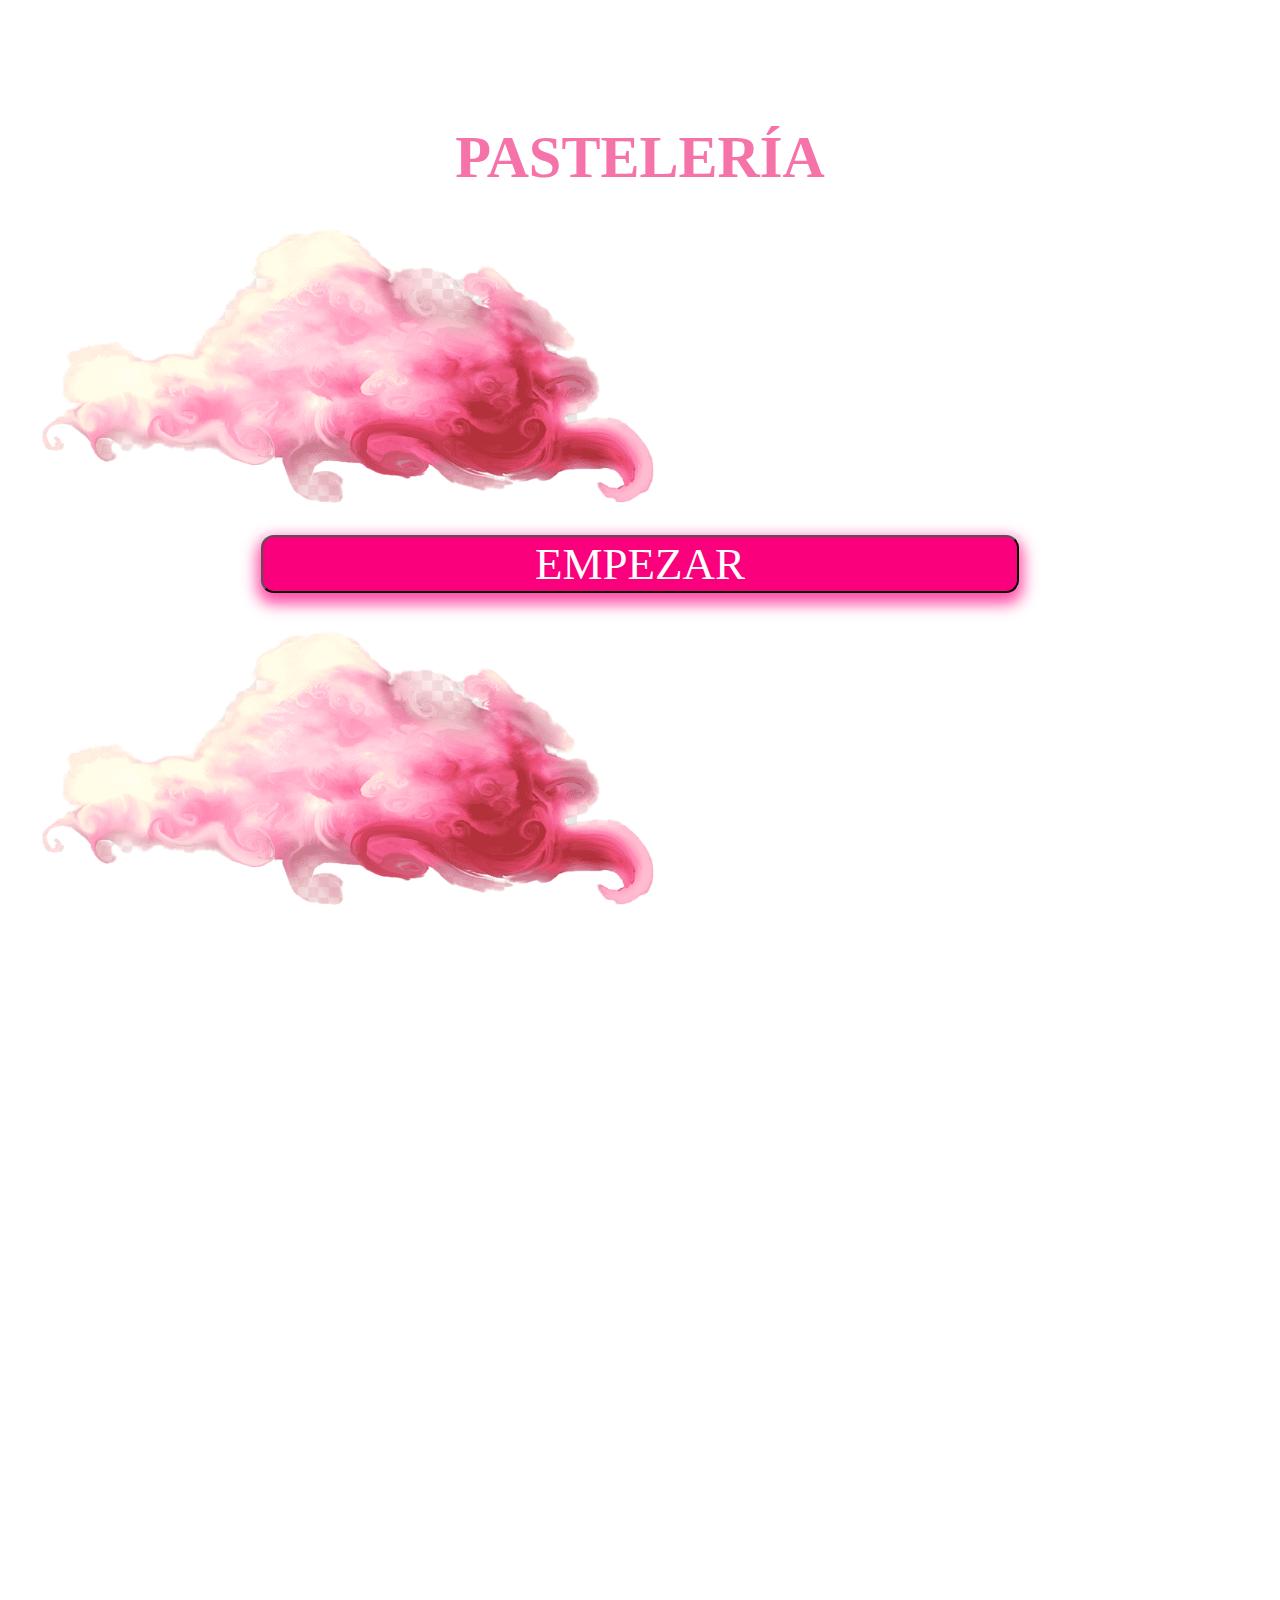
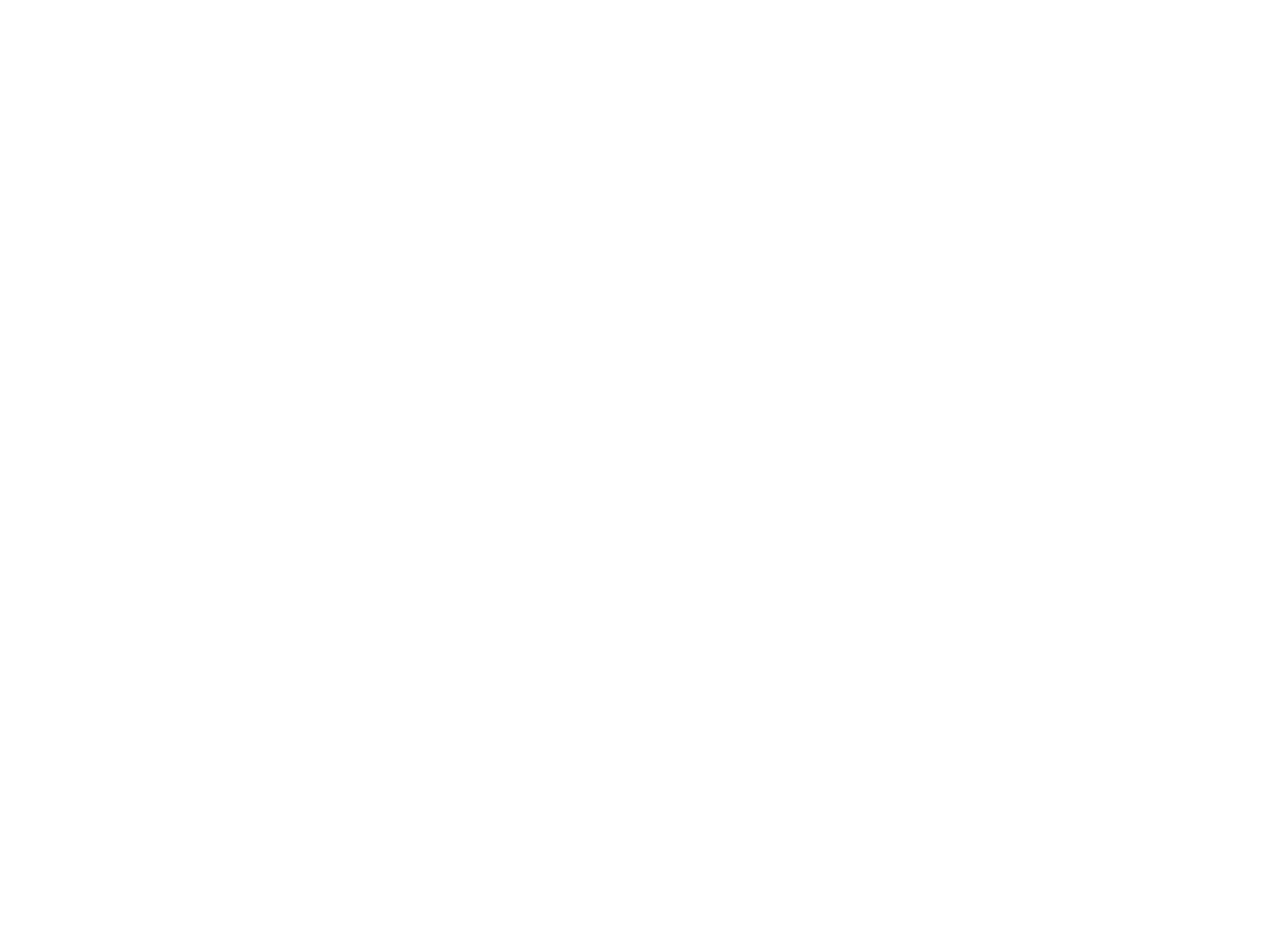
<file: index.html>
<!DOCTYPE html>
<html lang="en">
<head>
    <meta charset="UTF-8">
    <meta http-equiv="X-UA-Compatible" content="IE=edge">
    <meta name="viewport" content="width=device-width, initial-scale=1.0">
    <link rel="stylesheet" href="./estilos2.css">
    
    <title>svgAnimation</title>
</head>
<body>
    <div class="contenedor">
        <br><br>
        <div style="text-align: center;">
            
            <H3>PASTELERÍA</H3>
            
        </div>
       
        <div class="divnube1">
            <img id="img1" src="./nube1Copia.png" alt="nube1">
        </div>
        <div class="AreaCentrado">
            <a href="./pag3.html">
                <button class="botonCentrado" >EMPEZAR</button>
            </a>
        </div>
        
        <div class="divnube2">
            <img src="./nube1Copia.png" alt="nube2">
        </div>
    
    </div>
        
</body>
</html>
</file>
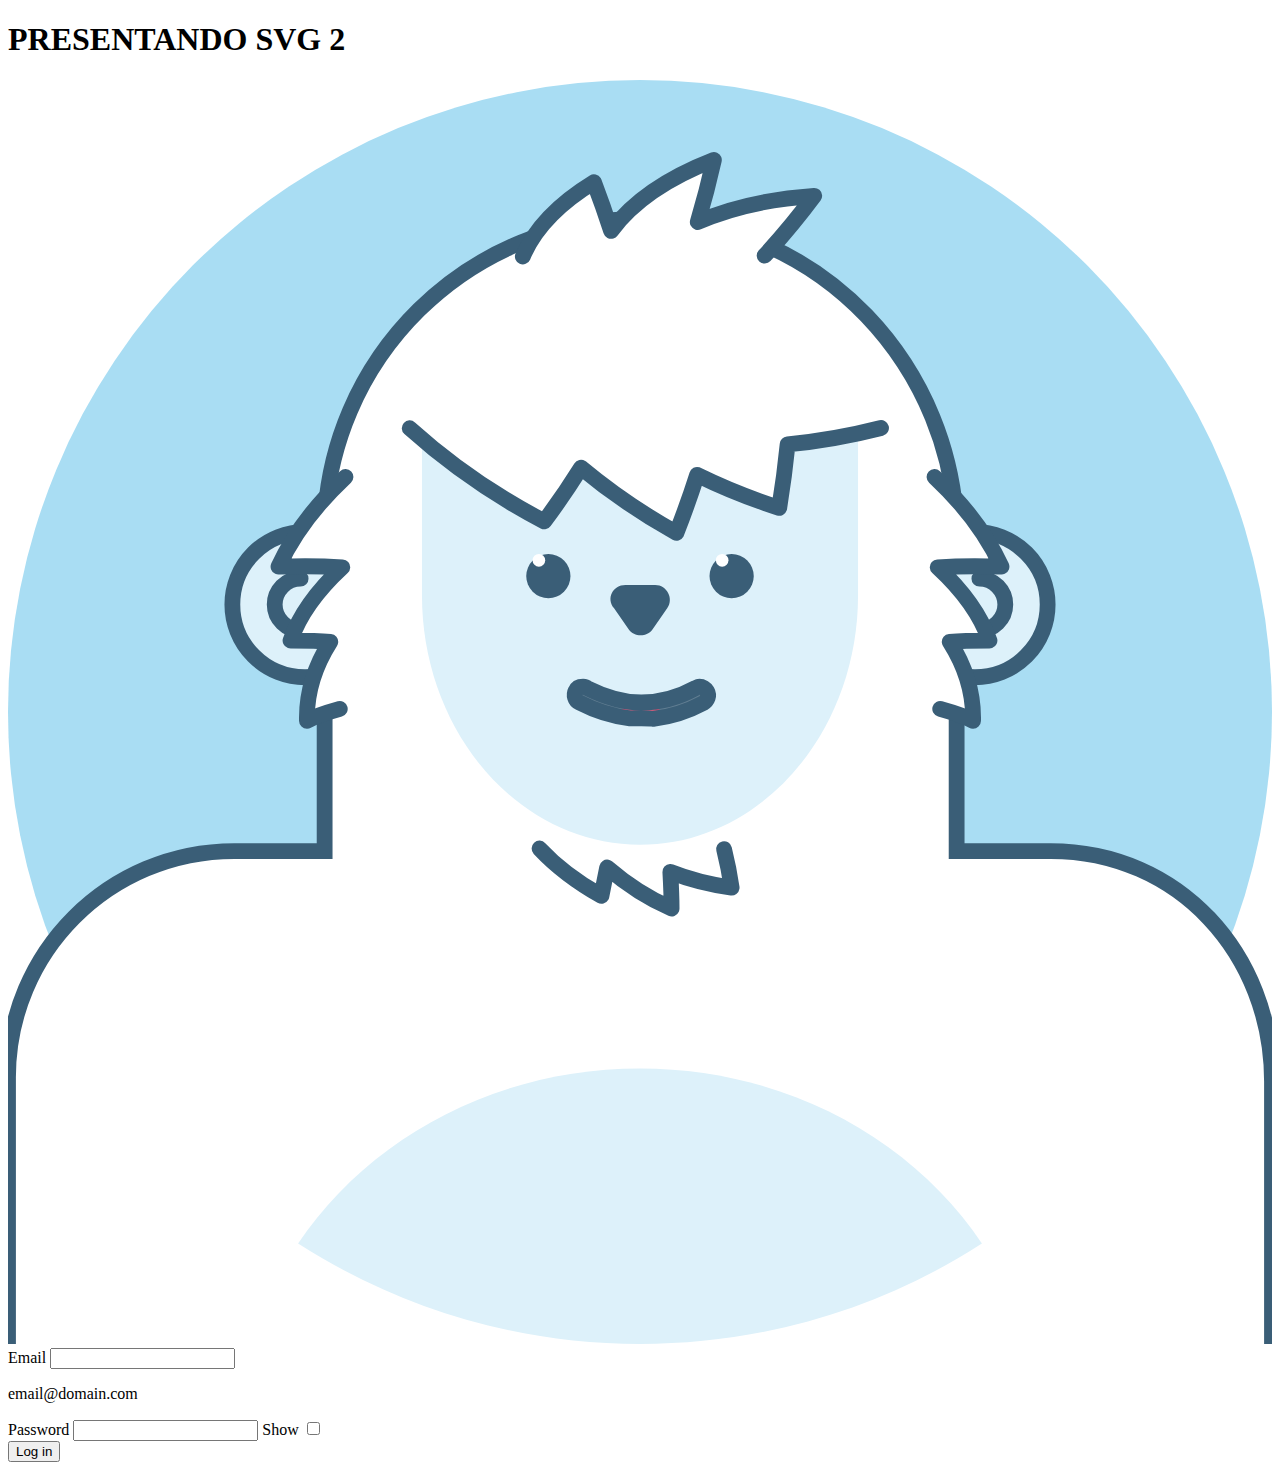
<file: pag2.html>
<!DOCTYPE html>
<html lang="en">
<head>
    <meta charset="UTF-8">
    <meta http-equiv="X-UA-Compatible" content="IE=edge">
    <meta name="viewport" content="width=device-width, initial-scale=1.0">
    <title>svg2</title>
</head>
<body>
    <h1>PRESENTANDO SVG 2</h1>
    
    <form>
        <div class="svgContainer">
            <div>
                <svg class="mySVG" xmlns="http://www.w3.org/2000/svg" xmlns:xlink="http://www.w3.o  rg/1999/xlink" viewBox="0 0 200 200">
                    <defs>
                        <circle id="armMaskPath" cx="100" cy="100" r="100"/>	
                    </defs>
                    <clipPath id="armMask">
                        <use xlink:href="#armMaskPath" overflow="visible"/>
                    </clipPath>
                    <circle cx="100" cy="100" r="100" fill="#a9ddf3"/>
                    <g class="body">
                        <path class="bodyBGchanged" style="display: none;" fill="#FFFFFF" d="M200,122h-35h-14.9V72c0-27.6-22.4-50-50-50s-50,22.4-50,50v50H35.8H0l0,91h200L200,122z"/>
                        <path class="bodyBGnormal" stroke="#3A5E77" stroke-width="2.5" stroke-linecap="round" stroke-linejoinn="round" fill="#FFFFFF" d="M200,158.5c0-20.2-14.8-36.5-35-36.5h-14.9V72.8c0-27.4-21.7-50.4-49.1-50.8c-28-0.5-50.9,22.1-50.9,50v50 H35.8C16,122,0,138,0,157.8L0,213h200L200,158.5z"/>
                        <path fill="#DDF1FA" d="M100,156.4c-22.9,0-43,11.1-54.1,27.7c15.6,10,34.2,15.9,54.1,15.9s38.5-5.8,54.1-15.9 C143,167.5,122.9,156.4,100,156.4z"/>
                    </g>
                    <g class="earL">
                        <g class="outerEar" fill="#ddf1fa" stroke="#3a5e77" stroke-width="2.5">
                            <circle cx="47" cy="83" r="11.5"/>
                            <path d="M46.3 78.9c-2.3 0-4.1 1.9-4.1 4.1 0 2.3 1.9 4.1 4.1 4.1" stroke-linecap="round" stroke-linejoin="round"/>
                        </g>
                        <g class="earHair">
                            <rect x="51" y="64" fill="#FFFFFF" width="15" height="35"/>
                            <path d="M53.4 62.8C48.5 67.4 45 72.2 42.8 77c3.4-.1 6.8-.1 10.1.1-4 3.7-6.8 7.6-8.2 11.6 2.1 0 4.2 0 6.3.2-2.6 4.1-3.8 8.3-3.7 12.5 1.2-.7 3.4-1.4 5.2-1.9" fill="#fff" stroke="#3a5e77" stroke-width="2.5" stroke-linecap="round" stroke-linejoin="round"/>
                        </g>
                    </g>
                    <g class="earR">
                        <g class="outerEar">
                            <circle fill="#DDF1FA" stroke="#3A5E77" stroke-width="2.5" cx="153" cy="83" r="11.5"/>
                            <path fill="#DDF1FA" stroke="#3A5E77" stroke-width="2.5" stroke-linecap="round" stroke-linejoin="round" d="M153.7,78.9 c2.3,0,4.1,1.9,4.1,4.1c0,2.3-1.9,4.1-4.1,4.1"/>
                        </g>
                        <g class="earHair">
                            <rect x="134" y="64" fill="#FFFFFF" width="15" height="35"/>
                            <path fill="#FFFFFF" stroke="#3A5E77" stroke-width="2.5" stroke-linecap="round" stroke-linejoin="round" d="M146.6,62.8 c4.9,4.6,8.4,9.4,10.6,14.2c-3.4-0.1-6.8-0.1-10.1,0.1c4,3.7,6.8,7.6,8.2,11.6c-2.1,0-4.2,0-6.3,0.2c2.6,4.1,3.8,8.3,3.7,12.5 c-1.2-0.7-3.4-1.4-5.2-1.9"/>
                        </g>
                    </g>
                    <path class="chin" d="M84.1 121.6c2.7 2.9 6.1 5.4 9.8 7.5l.9-4.5c2.9 2.5 6.3 4.8 10.2 6.5 0-1.9-.1-3.9-.2-5.8 3 1.2 6.2 2 9.7 2.5-.3-2.1-.7-4.1-1.2-6.1" fill="none" stroke="#3a5e77" stroke-width="2.5" stroke-linecap="round" stroke-linejoin="round"/>
                    <path class="face" fill="#DDF1FA" d="M134.5,46v35.5c0,21.815-15.446,39.5-34.5,39.5s-34.5-17.685-34.5-39.5V46"/>
                    <path class="hair" fill="#FFFFFF" stroke="#3A5E77" stroke-width="2.5" stroke-linecap="round" stroke-linejoin="round" d="M81.457,27.929 c1.755-4.084,5.51-8.262,11.253-11.77c0.979,2.565,1.883,5.14,2.712,7.723c3.162-4.265,8.626-8.27,16.272-11.235 c-0.737,3.293-1.588,6.573-2.554,9.837c4.857-2.116,11.049-3.64,18.428-4.156c-2.403,3.23-5.021,6.391-7.852,9.474"/>
                    <g class="eyebrow">
                        <path fill="#FFFFFF" d="M138.142,55.064c-4.93,1.259-9.874,2.118-14.787,2.599c-0.336,3.341-0.776,6.689-1.322,10.037 c-4.569-1.465-8.909-3.222-12.996-5.226c-0.98,3.075-2.07,6.137-3.267,9.179c-5.514-3.067-10.559-6.545-15.097-10.329 c-1.806,2.889-3.745,5.73-5.816,8.515c-7.916-4.124-15.053-9.114-21.296-14.738l1.107-11.768h73.475V55.064z"/>
                        <path fill="#FFFFFF" stroke="#3A5E77" stroke-width="2.5" stroke-linecap="round" stroke-linejoin="round" d="M63.56,55.102 c6.243,5.624,13.38,10.614,21.296,14.738c2.071-2.785,4.01-5.626,5.816-8.515c4.537,3.785,9.583,7.263,15.097,10.329 c1.197-3.043,2.287-6.104,3.267-9.179c4.087,2.004,8.427,3.761,12.996,5.226c0.545-3.348,0.986-6.696,1.322-10.037 c4.913-0.481,9.857-1.34,14.787-2.599"/>
                    </g>
                    <g class="eyeL">
                        <circle cx="85.5" cy="78.5" r="3.5" fill="#3a5e77"/>
                        <circle cx="84" cy="76" r="1" fill="#fff"/>
                    </g>
                    <g class="eyeR">
                        <circle cx="114.5" cy="78.5" r="3.5" fill="#3a5e77"/>
                        <circle cx="113" cy="76" r="1" fill="#fff"/>
                    </g>
                    <g class="mouth">
                        <path class="mouthBG" fill="#617E92" d="M100.2,101c-0.4,0-1.4,0-1.8,0c-2.7-0.3-5.3-1.1-8-2.5c-0.7-0.3-0.9-1.2-0.6-1.8 c0.2-0.5,0.7-0.7,1.2-0.7c0.2,0,0.5,0.1,0.6,0.2c3,1.5,5.8,2.3,8.6,2.3s5.7-0.7,8.6-2.3c0.2-0.1,0.4-0.2,0.6-0.2 c0.5,0,1,0.3,1.2,0.7c0.4,0.7,0.1,1.5-0.6,1.9c-2.6,1.4-5.3,2.2-7.9,2.5C101.7,101,100.5,101,100.2,101z"/>
                        <path style="display: none;" class="mouthSmallBG" fill="#617E92" d="M100.2,101c-0.4,0-1.4,0-1.8,0c-2.7-0.3-5.3-1.1-8-2.5c-0.7-0.3-0.9-1.2-0.6-1.8 c0.2-0.5,0.7-0.7,1.2-0.7c0.2,0,0.5,0.1,0.6,0.2c3,1.5,5.8,2.3,8.6,2.3s5.7-0.7,8.6-2.3c0.2-0.1,0.4-0.2,0.6-0.2 c0.5,0,1,0.3,1.2,0.7c0.4,0.7,0.1,1.5-0.6,1.9c-2.6,1.4-5.3,2.2-7.9,2.5C101.7,101,100.5,101,100.2,101z"/>
                        <path style="display: none;" class="mouthMediumBG" d="M95,104.2c-4.5,0-8.2-3.7-8.2-8.2v-2c0-1.2,1-2.2,2.2-2.2h22c1.2,0,2.2,1,2.2,2.2v2 c0,4.5-3.7,8.2-8.2,8.2H95z"/>
                        <path style="display: none;" class="mouthLargeBG" d="M100 110.2c-9 0-16.2-7.3-16.2-16.2 0-2.3 1.9-4.2 4.2-4.2h24c2.3 0 4.2 1.9 4.2 4.2 0 9-7.2 16.2-16.2 16.2z" fill="#617e92" stroke="#3a5e77" stroke-linejoin="round" stroke-width="2.5"/>
                        <defs>
                            <path id="mouthMaskPath" d="M100.2,101c-0.4,0-1.4,0-1.8,0c-2.7-0.3-5.3-1.1-8-2.5c-0.7-0.3-0.9-1.2-0.6-1.8 c0.2-0.5,0.7-0.7,1.2-0.7c0.2,0,0.5,0.1,0.6,0.2c3,1.5,5.8,2.3,8.6,2.3s5.7-0.7,8.6-2.3c0.2-0.1,0.4-0.2,0.6-0.2 c0.5,0,1,0.3,1.2,0.7c0.4,0.7,0.1,1.5-0.6,1.9c-2.6,1.4-5.3,2.2-7.9,2.5C101.7,101,100.5,101,100.2,101z"/>
                        </defs>
                        <clipPath id="mouthMask">
                            <use xlink:href="#mouthMaskPath" overflow="visible"/>
                        </clipPath>
                        <g clip-path="url(#mouthMask)">
                            <g class="tongue">
                                <circle cx="100" cy="107" r="8" fill="#cc4a6c"/>
                                <ellipse class="tongueHighlight" cx="100" cy="100.5" rx="3" ry="1.5" opacity=".1" fill="#fff"/>
                            </g>
                        </g>
                        <path clip-path="url(#mouthMask)" class="tooth" style="fill:#FFFFFF;" d="M106,97h-4c-1.1,0-2-0.9-2-2v-2h8v2C108,96.1,107.1,97,106,97z"/>
                        <path class="mouthOutline" fill="none" stroke="#3A5E77" stroke-width="2.5" stroke-linejoin="round" d="M100.2,101c-0.4,0-1.4,0-1.8,0c-2.7-0.3-5.3-1.1-8-2.5c-0.7-0.3-0.9-1.2-0.6-1.8 c0.2-0.5,0.7-0.7,1.2-0.7c0.2,0,0.5,0.1,0.6,0.2c3,1.5,5.8,2.3,8.6,2.3s5.7-0.7,8.6-2.3c0.2-0.1,0.4-0.2,0.6-0.2 c0.5,0,1,0.3,1.2,0.7c0.4,0.7,0.1,1.5-0.6,1.9c-2.6,1.4-5.3,2.2-7.9,2.5C101.7,101,100.5,101,100.2,101z"/>
                    </g>
                    <path class="nose" d="M97.7 79.9h4.7c1.9 0 3 2.2 1.9 3.7l-2.3 3.3c-.9 1.3-2.9 1.3-3.8 0l-2.3-3.3c-1.3-1.6-.2-3.7 1.8-3.7z" fill="#3a5e77"/>
                    <g class="arms" clip-path="url(#armMask)">
                        <g class="armL" style="visibility: hidden;">
                            <polygon fill="#DDF1FA" stroke="#3A5E77" stroke-width="2.5" stroke-linecap="round" stroke-linejoin="round" stroke-miterlimit="10" points="121.3,98.4 111,59.7 149.8,49.3 169.8,85.4"/>
                            <path fill="#DDF1FA" stroke="#3A5E77" stroke-width="2.5" stroke-linecap="round" stroke-linejoin="round" stroke-miterlimit="10" d="M134.4,53.5l19.3-5.2c2.7-0.7,5.4,0.9,6.1,3.5v0c0.7,2.7-0.9,5.4-3.5,6.1l-10.3,2.8"/>
                            <path fill="#DDF1FA" stroke="#3A5E77" stroke-width="2.5" stroke-linecap="round" stroke-linejoin="round" stroke-miterlimit="10" d="M150.9,59.4l26-7c2.7-0.7,5.4,0.9,6.1,3.5v0c0.7,2.7-0.9,5.4-3.5,6.1l-21.3,5.7"/>
                            
                            <g class="twoFingers">			
                                <path fill="#DDF1FA" stroke="#3A5E77" stroke-width="2.5" stroke-linecap="round" stroke-linejoin="round" stroke-miterlimit="10" d="M158.3,67.8l23.1-6.2c2.7-0.7,5.4,0.9,6.1,3.5v0c0.7,2.7-0.9,5.4-3.5,6.1l-23.1,6.2"/>
                                <path fill="#A9DDF3" d="M180.1,65l2.2-0.6c1.1-0.3,2.2,0.3,2.4,1.4v0c0.3,1.1-0.3,2.2-1.4,2.4l-2.2,0.6L180.1,65z"/>
                                <path fill="#DDF1FA" stroke="#3A5E77" stroke-width="2.5" stroke-linecap="round" stroke-linejoin="round" stroke-miterlimit="10" d="M160.8,77.5l19.4-5.2c2.7-0.7,5.4,0.9,6.1,3.5v0c0.7,2.7-0.9,5.4-3.5,6.1l-18.3,4.9"/>
                                <path fill="#A9DDF3" d="M178.8,75.7l2.2-0.6c1.1-0.3,2.2,0.3,2.4,1.4v0c0.3,1.1-0.3,2.2-1.4,2.4l-2.2,0.6L178.8,75.7z"/>
                            </g>
                            <path fill="#A9DDF3" d="M175.5,55.9l2.2-0.6c1.1-0.3,2.2,0.3,2.4,1.4v0c0.3,1.1-0.3,2.2-1.4,2.4l-2.2,0.6L175.5,55.9z"/>
                            <path fill="#A9DDF3" d="M152.1,50.4l2.2-0.6c1.1-0.3,2.2,0.3,2.4,1.4v0c0.3,1.1-0.3,2.2-1.4,2.4l-2.2,0.6L152.1,50.4z"/>
                            <path fill="#FFFFFF" stroke="#3A5E77" stroke-width="2.5" stroke-linecap="round" stroke-linejoin="round" d="M123.5,97.8 c-41.4,14.9-84.1,30.7-108.2,35.5L1.2,81c33.5-9.9,71.9-16.5,111.9-21.8"/>
                            <path fill="#FFFFFF" stroke="#3A5E77" stroke-width="2.5" stroke-linecap="round" stroke-linejoin="round" d="M108.5,60.4 c7.7-5.3,14.3-8.4,22.8-13.2c-2.4,5.3-4.7,10.3-6.7,15.1c4.3,0.3,8.4,0.7,12.3,1.3c-4.2,5-8.1,9.6-11.5,13.9 c3.1,1.1,6,2.4,8.7,3.8c-1.4,2.9-2.7,5.8-3.9,8.5c2.5,3.5,4.6,7.2,6.3,11c-4.9-0.8-9-0.7-16.2-2.7"/>
                            <path fill="#FFFFFF" stroke="#3A5E77" stroke-width="2.5" stroke-linecap="round" stroke-linejoin="round" d="M94.5,103.8 c-0.6,4-3.8,8.9-9.4,14.7c-2.6-1.8-5-3.7-7.2-5.7c-2.5,4.1-6.6,8.8-12.2,14c-1.9-2.2-3.4-4.5-4.5-6.9c-4.4,3.3-9.5,6.9-15.4,10.8 c-0.2-3.4,0.1-7.1,1.1-10.9"/>
                            <path fill="#FFFFFF" stroke="#3A5E77" stroke-width="2.5" stroke-linecap="round" stroke-linejoin="round" d="M97.5,63.9 c-1.7-2.4-5.9-4.1-12.4-5.2c-0.9,2.2-1.8,4.3-2.5,6.5c-3.8-1.8-9.4-3.1-17-3.8c0.5,2.3,1.2,4.5,1.9,6.8c-5-0.6-11.2-0.9-18.4-1 c2,2.9,0.9,3.5,3.9,6.2"/>
                        </g>
                        <g class="armR" style="visibility: hidden;">
                            <path fill="#ddf1fa" stroke="#3a5e77" stroke-linecap="round" stroke-linejoin="round" stroke-miterlimit="10" stroke-width="2.5" d="M265.4 97.3l10.4-38.6-38.9-10.5-20 36.1z"/>
                            <path fill="#ddf1fa" stroke="#3a5e77" stroke-linecap="round" stroke-linejoin="round" stroke-miterlimit="10" stroke-width="2.5" d="M252.4 52.4L233 47.2c-2.7-.7-5.4.9-6.1 3.5-.7 2.7.9 5.4 3.5 6.1l10.3 2.8M226 76.4l-19.4-5.2c-2.7-.7-5.4.9-6.1 3.5-.7 2.7.9 5.4 3.5 6.1l18.3 4.9M228.4 66.7l-23.1-6.2c-2.7-.7-5.4.9-6.1 3.5-.7 2.7.9 5.4 3.5 6.1l23.1 6.2M235.8 58.3l-26-7c-2.7-.7-5.4.9-6.1 3.5-.7 2.7.9 5.4 3.5 6.1l21.3 5.7"/>
                            <path fill="#a9ddf3" d="M207.9 74.7l-2.2-.6c-1.1-.3-2.2.3-2.4 1.4-.3 1.1.3 2.2 1.4 2.4l2.2.6 1-3.8zM206.7 64l-2.2-.6c-1.1-.3-2.2.3-2.4 1.4-.3 1.1.3 2.2 1.4 2.4l2.2.6 1-3.8zM211.2 54.8l-2.2-.6c-1.1-.3-2.2.3-2.4 1.4-.3 1.1.3 2.2 1.4 2.4l2.2.6 1-3.8zM234.6 49.4l-2.2-.6c-1.1-.3-2.2.3-2.4 1.4-.3 1.1.3 2.2 1.4 2.4l2.2.6 1-3.8z"/>
                            <path fill="#fff" stroke="#3a5e77" stroke-linecap="round" stroke-linejoin="round" stroke-width="2.5" d="M263.3 96.7c41.4 14.9 84.1 30.7 108.2 35.5l14-52.3C352 70 313.6 63.5 273.6 58.1"/>
                            <path fill="#fff" stroke="#3a5e77" stroke-linecap="round" stroke-linejoin="round" stroke-width="2.5" d="M278.2 59.3l-18.6-10 2.5 11.9-10.7 6.5 9.9 8.7-13.9 6.4 9.1 5.9-13.2 9.2 23.1-.9M284.5 100.1c-.4 4 1.8 8.9 6.7 14.8 3.5-1.8 6.7-3.6 9.7-5.5 1.8 4.2 5.1 8.9 10.1 14.1 2.7-2.1 5.1-4.4 7.1-6.8 4.1 3.4 9 7 14.7 11 1.2-3.4 1.8-7 1.7-10.9M314 66.7s5.4-5.7 12.6-7.4c1.7 2.9 3.3 5.7 4.9 8.6 3.8-2.5 9.8-4.4 18.2-5.7.1 3.1.1 6.1 0 9.2 5.5-1 12.5-1.6 20.8-1.9-1.4 3.9-2.5 8.4-2.5 8.4"/>
                        </g>				
                    </g>
                    
                    
    
                    
                </svg>
            </div>
        </div>
        
        <div class="inputGroup inputGroup1">
            <label for="loginEmail" id="loginEmailLabel">Email</label>
            <input type="email" id="loginEmail" maxlength="254" />
            <p class="helper helper1">email@domain.com</p>
        </div>
        <div class="inputGroup inputGroup2">
            <label for="loginPassword" id="loginPasswordLabel">Password</label>
            <input type="password" id="loginPassword" />
            <label id="showPasswordToggle" for="showPasswordCheck">Show
                <input id="showPasswordCheck" type="checkbox"/>
                <div class="indicator"></div>
            </label>
        </div>
        <div class="inputGroup inputGroup3">
            <button id="login">Log in</button>
        </div>	
    </form>


</body>
</html>
</file>
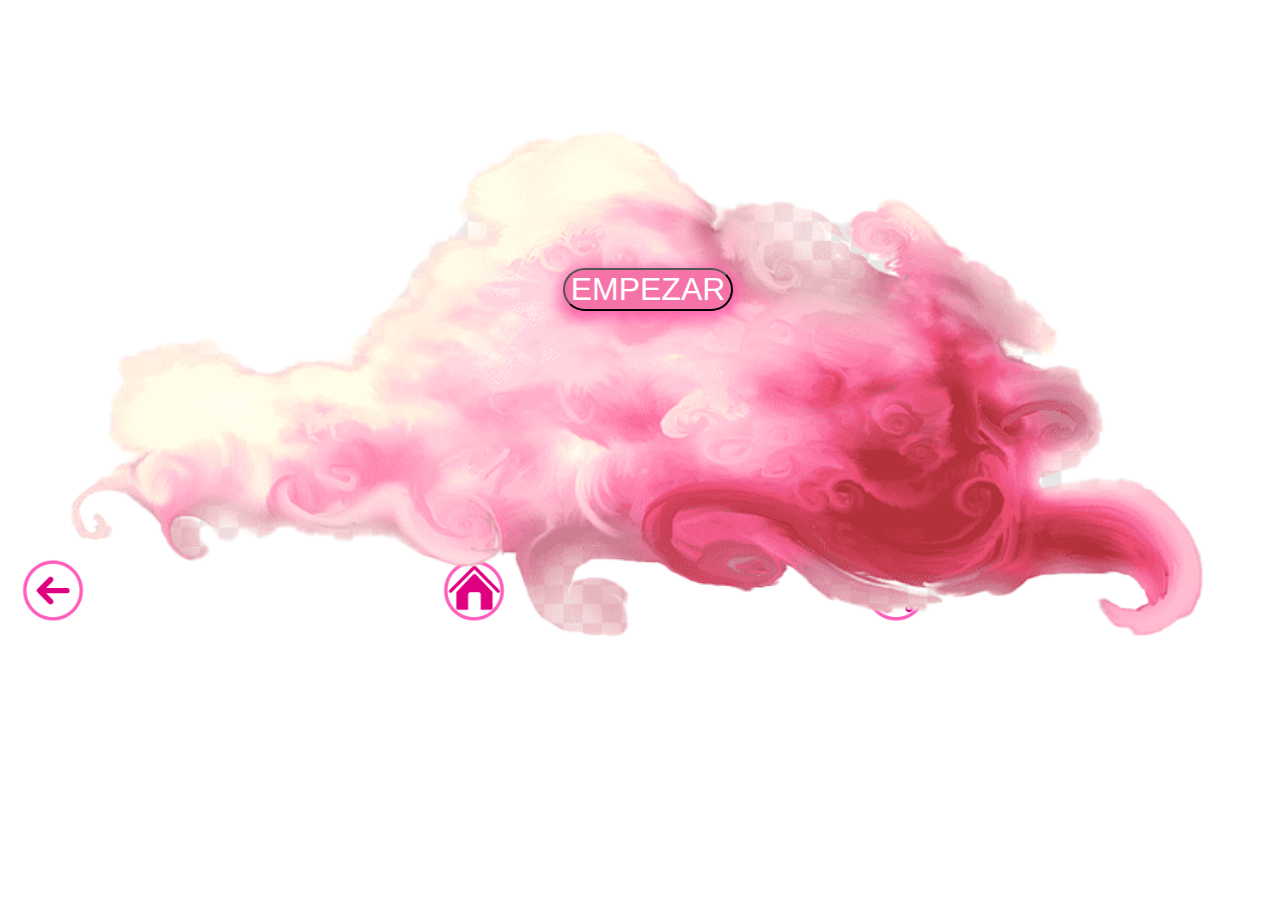
<file: pag3.html>
<!DOCTYPE html>
<html lang="en">
<head>
    <meta charset="UTF-8">
    <meta http-equiv="X-UA-Compatible" content="IE=edge">
    <meta name="viewport" content="width=device-width, initial-scale=1.0">
    <link rel="stylesheet" href="./estilos3.css">
    <title>PAG3</title>
</head>
<body>
    <div class="Marca1">
        <!-- <img src="./bakey1.jpg" alt="bakery"> -->
    </div>
    <div class="contenedor2">
        
        <div class="HijoButton">
            <div class="nietobutton">
                <button>EMPEZAR</button>
            </div>
            
        </div>
<div class="HijoImagen">
    <img id="img2" src="./nube1Copia.png" alt="img2">
</div>
    </div>
    <div class="grid">
        <div class="element">
            <a href="./index.html">
                <img  src="./back1.png" alt="nube2">
                </a>
        </div>
        <div class="element">
            <a href="./index.html">
                <img  src="./home-icon.png" alt="home">
            </a>
        </div>
        <div class="element">
            <img src="./carrito-icon.png" alt="carrito">
        </div>
            
    </div>
</body>
</html>
</file>
<file: estilos2.css>
body{
    font-family: Perpetua;
    font-size: 50px;
    color: #f673aa;
}
h3{
    margin: 0;
}
.contenedor{
margin-bottom:1600px ;
height: 50%;
}
@font-face {
    font-family: 'tharon';
    src: url(./Tharon.ttf);
}
.AreaCentrado{
    text-align: center;
    align-items: center;
}
.AreaCentrado button{
    width: 60%;
    /* border: solid 3px rgb(250, 0, 117); */
    color: rgb(255, 255, 255);
    background-color: rgb(250, 0, 125);
    font-size: x-large;
border-radius: 13px;
font-weight: 500;
font-family: Perpetua;
font-size: 45px;
text-align: center;
box-shadow: 0px 7px 15px 4px rgba(255, 0, 128, 0.7);;
}
button:hover{
    
    /* background-color: rgb(255, 102, 179); */
    /* color: rgb(0, 0, 0); */
    
}

.divnube1{
    width: 60%;
    position: relative;
    animation-name:nube1 ;
    animation-duration: 4s;
    animation-iteration-count: infinite;
}
.divnube2{
    width: 60%;
    position: relative;
    animation-name:nube2 ;
    animation-duration: 4s;
    animation-iteration-count: infinite;
}
img{
    width: 90%;
}
@keyframes nube1 {
    0% {left: 0px;top:0px;right: -30px;}
    80% {
        left: 160px;top:0px;right: 0px;
        
        }
    100% {
        left:140px;top:0px;right: 95px;
        opacity: 0;}
}
@keyframes nube2 {
    0% {left: 150px;top:0px;right: 0px;}
 /* 20%{opacity: .2;}    */
 90% {
    left: 0px;top:0px;right: 90px;
    
    }
 100% {
    left: 0px;top:0px;right: 95px;
    opacity: 0;}
}
</file>
<file: estilos3.css>
body{
    font-family: Perpetua;
    font-size: 50px;
    color: #f673aa;
    
}
h2{
    margin: 0;
}
.contenedor2{
display: flex;
/* flex-wrap: wrap;
flex-direction: column; */
flex-flow: column wrap;
justify-content: center;
height: 550px;
width: 100%;
}
.Marca1 img{
    z-index:1;
    font-size: 40px;
    text-align: center; 
    width: 100%;
}
.HijoImagen{
z-index: 2;
animation-name: nube3;
animation-duration: 3s;
animation-iteration-count: infinite;
}
.HijoImagen img{
    
    
}
.HijoButton {
 width: 100%;
 z-index: 3;
 position: absolute;
 display: flex;
 flex-flow: column wrap;
 align-content: center;
 
}
.HijoButton button{
    border-radius: 50px;
    background-color: #f673aa;
    color: white;
    font-size: xx-large;
    box-shadow: 0px 4px 13px 5px rgba(252, 74, 163, 0.7);
    animation-name: button1;
animation-duration: 3s;
animation-iteration-count: infinite;
}
@keyframes button1 {
    100%{background-color: #a80046;}
}
#img2{
    width: 100%;
}
@keyframes nube3 {
    0%{top: 0px;left: 0px;
        opacity: 1;
        right: 0px;}
    100%{top: 0;left: 0;
        opacity: .1;
        right: 0px;}
}

img{
  
}
.grid{
    margin: 0;
    display:grid;
    grid-template-columns: 1fr 1fr 1fr;
    
}
.element{
    
}
.grid img{
    width: 90px;
}
#imgfix1{
    height: 80px;
}
</file>
